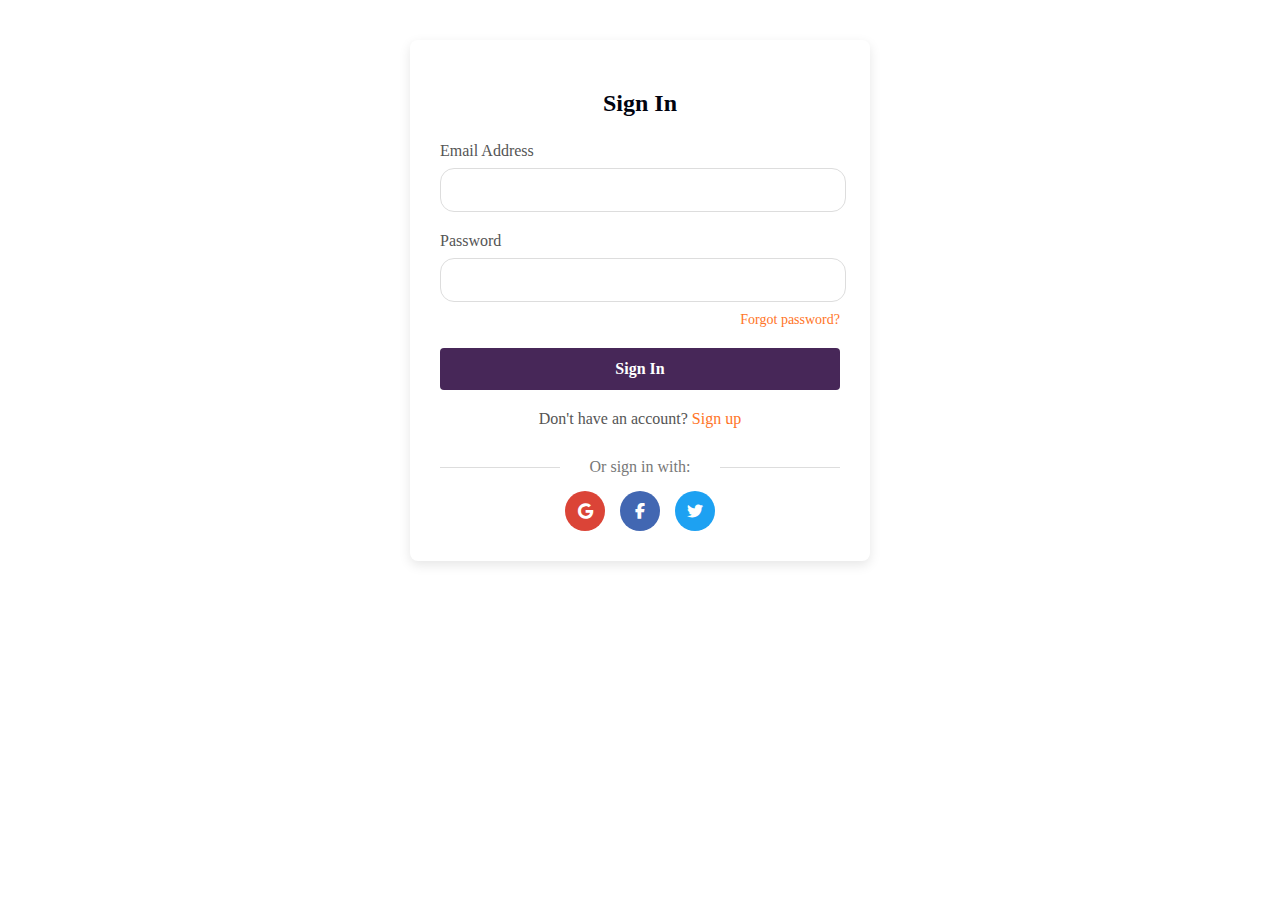
<file: asset/SignForm/index.html>
<!DOCTYPE html>
<html lang="en">

<head>
    <meta charset="UTF-8">
    <meta name="viewport" content="width=device-width, initial-scale=1.0">
    <title>Document</title>
    <link rel="stylesheet" href="style.css">
    <link rel="stylesheet" href="https://cdnjs.cloudflare.com/ajax/libs/font-awesome/6.4.0/css/all.min.css" />

</head>

<body>
    <div class="signin-container">
        <h2>Sign In</h2>
        <form class="signin-form">
            <div class="form-group">
                <label for="email">Email Address</label>
                <input type="email" id="email" name="email" required>
            </div>

            <div class="form-group">
                <label for="password">Password</label>
                <input type="password" id="password" name="password" required>
                <div class="forgot-password">
                    <a href="#">Forgot password?</a>
                </div>
            </div>

            <button type="submit" class="signin-button">Sign In</button>

            <div class="signup-link">
                Don't have an account? <a href="#">Sign up</a>
            </div>

            <div class="social-login">
                <p>Or sign in with:</p>
                <div class="social-icons">
                    <a href="#" class="social-icon google"><i class="fab fa-google"></i></a>
                    <a href="#" class="social-icon facebook"><i class="fab fa-facebook-f"></i></a>
                    <a href="#" class="social-icon twitter"><i class="fab fa-twitter"></i></a>
                </div>
            </div>
        </form>
    </div>
</body>

</html>
</file>
<file: asset/SignForm/style.css>
* {
  font-family: "Poppins";
  font-size: 1rem;
}

.signin-container {
  max-width: 400px;
  margin: 40px auto;
  padding: 30px;
  background: #fff;
  border-radius: 8px;
  box-shadow: 0 4px 12px rgba(0, 0, 0, 0.1);
}

.signin-container h2 {
  text-align: center;
  color: #01030f;
  margin-bottom: 25px;
  font-size: 24px;
}

.form-group {
  margin-bottom: 20px;
}

.form-group label {
  display: block;
  margin-bottom: 8px;
  color: #555;
  font-weight: 500;
}

.form-group input {
  width: 100%;
  padding: 12px 2px;
  border: 1px solid #ddd;
  border-radius: 14px;
  font-size: 16px;
  transition: border-color 0.3s;
}

.form-group input:focus {
  border-color: rgb(71, 39, 88);
  outline: none;
}

.forgot-password {
  text-align: right;
  margin-top: 8px;
}

.forgot-password a {
  color: rgb(255, 116, 38);
  text-decoration: none;
  font-size: 14px;
}

.signin-button {
  width: 100%;
  padding: 12px;
  background-color: rgb(71, 39, 88);
  color: white;
  border: none;
  border-radius: 4px;
  font-size: 16px;
  font-weight: 600;
  cursor: pointer;
  transition: background-color 0.3s;
}

.signin-button:hover {
  background-color: rgb(62, 27, 81);
}

.signup-link {
  text-align: center;
  margin-top: 20px;
  color: #555;
}

.signup-link a {
  color: rgb(255, 116, 38);
  text-decoration: none;
  font-weight: 500;
}

.social-login {
  margin-top: 30px;
  text-align: center;
}

.social-login p {
  color: #777;
  margin-bottom: 15px;
  position: relative;
}

.social-login p::before,
.social-login p::after {
  content: "";
  position: absolute;
  height: 1px;
  width: 30%;
  background: #ddd;
  top: 50%;
}

.social-login p::before {
  left: 0;
}

.social-login p::after {
  right: 0;
}

.social-icons {
  display: flex;
  justify-content: center;
  gap: 15px;
}

.social-icon {
  display: flex;
  align-items: center;
  justify-content: center;
  width: 40px;
  height: 40px;
  border-radius: 50%;
  color: white;
  text-decoration: none;
  transition: transform 0.3s;
}

.social-icon:hover {
  transform: translateY(-3px);
}

.social-icon.google {
  background-color: #db4437;
}

.social-icon.facebook {
  background-color: #4267b2;
}

.social-icon.twitter {
  background-color: #1da1f2;
}
</file>
